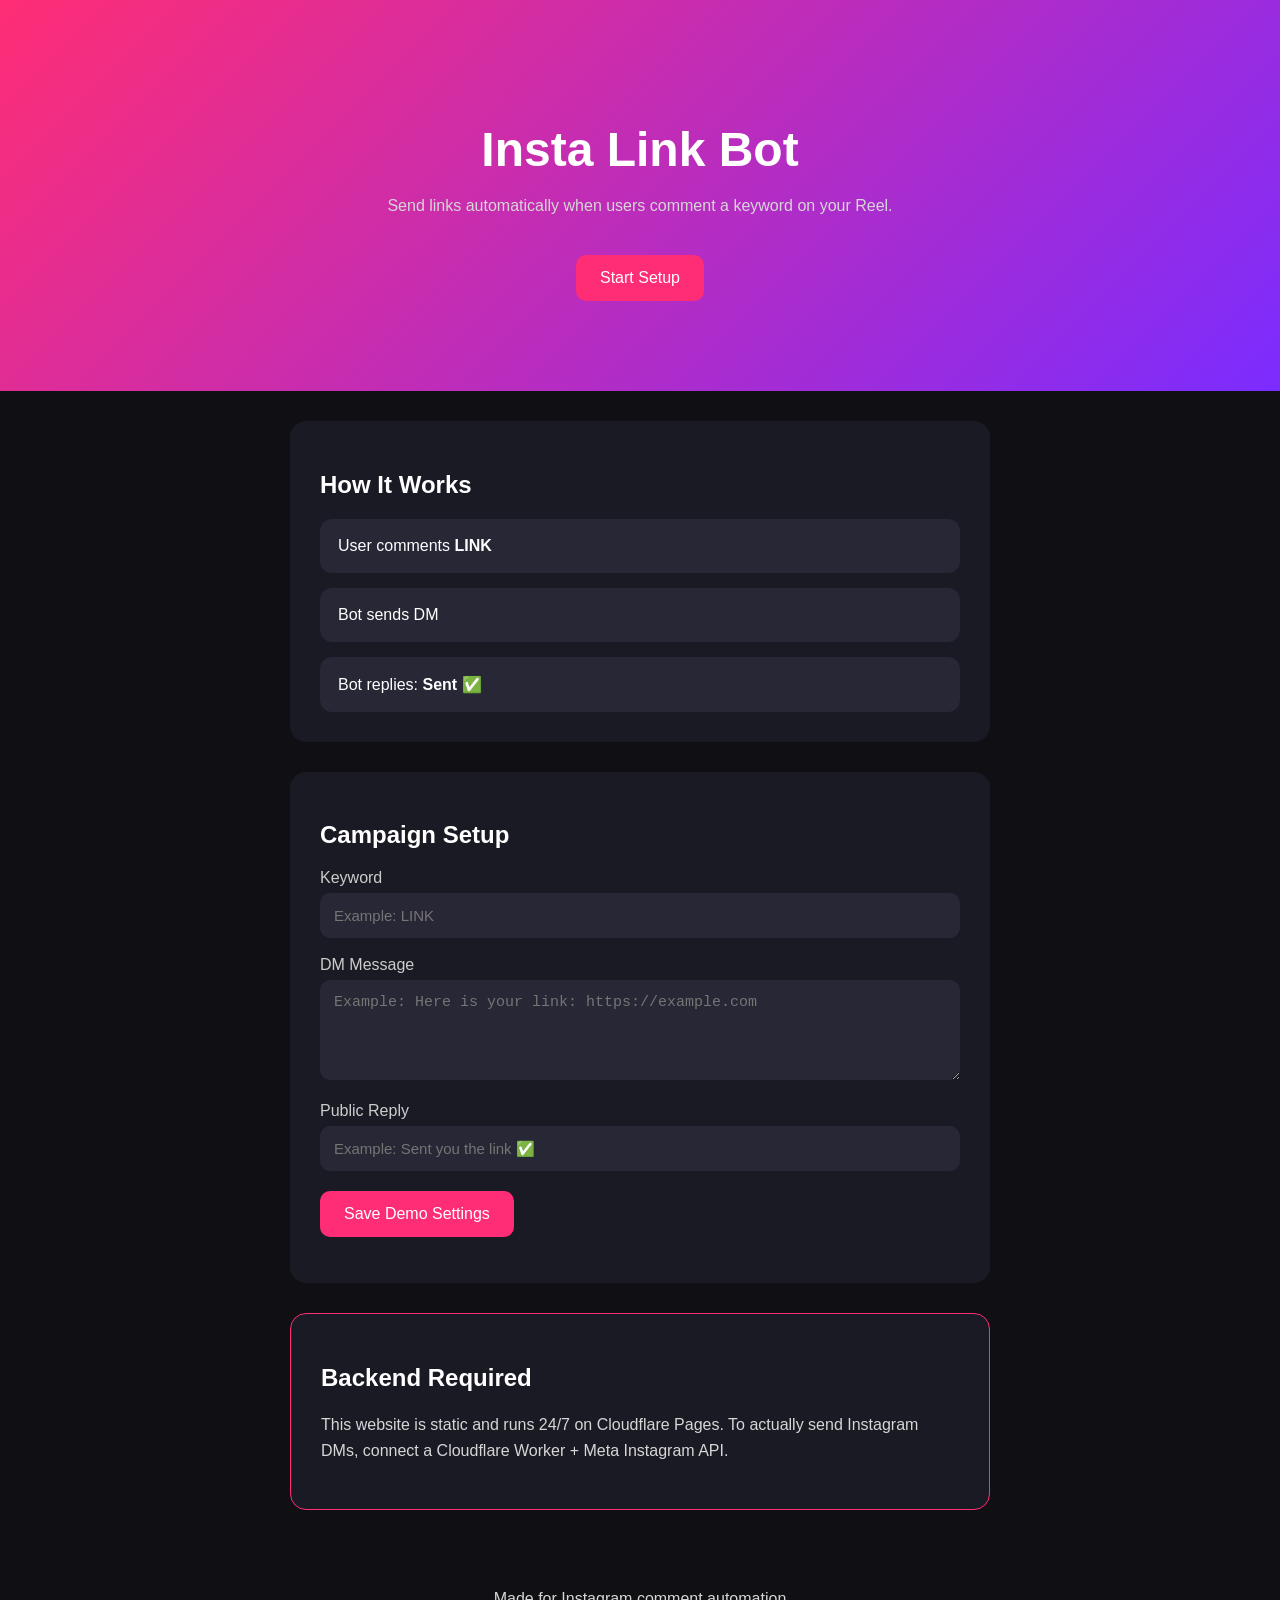
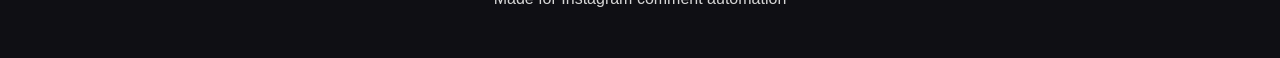
<file: index.html>
<!DOCTYPE html>
<html lang="en">
<head>
  <meta charset="UTF-8" />
  <meta name="viewport" content="width=device-width, initial-scale=1.0" />
  <title>Insta Link Bot</title>
  <link rel="stylesheet" href="style.css" />
</head>
<body>
  <header>
    <h1>Insta Link Bot</h1>
    <p>Send links automatically when users comment a keyword on your Reel.</p>
    <a href="#setup" class="btn">Start Setup</a>
  </header>

  <section class="card">
    <h2>How It Works</h2>
    <div class="steps">
      <div>User comments <b>LINK</b></div>
      <div>Bot sends DM</div>
      <div>Bot replies: <b>Sent ✅</b></div>
    </div>
  </section>

  <section id="setup" class="card">
    <h2>Campaign Setup</h2>

    <label>Keyword</label>
    <input id="keyword" placeholder="Example: LINK" />

    <label>DM Message</label>
    <textarea id="message" placeholder="Example: Here is your link: https://example.com"></textarea>

    <label>Public Reply</label>
    <input id="reply" placeholder="Example: Sent you the link ✅" />

    <button onclick="saveSettings()">Save Demo Settings</button>

    <p id="status"></p>
  </section>

  <section class="card warning">
    <h2>Backend Required</h2>
    <p>
      This website is static and runs 24/7 on Cloudflare Pages.
      To actually send Instagram DMs, connect a Cloudflare Worker + Meta Instagram API.
    </p>
  </section>

  <footer>
    <p>Made for Instagram comment automation</p>
  </footer>

  <script src="script.js"></script>
</body>
</html>
</file>
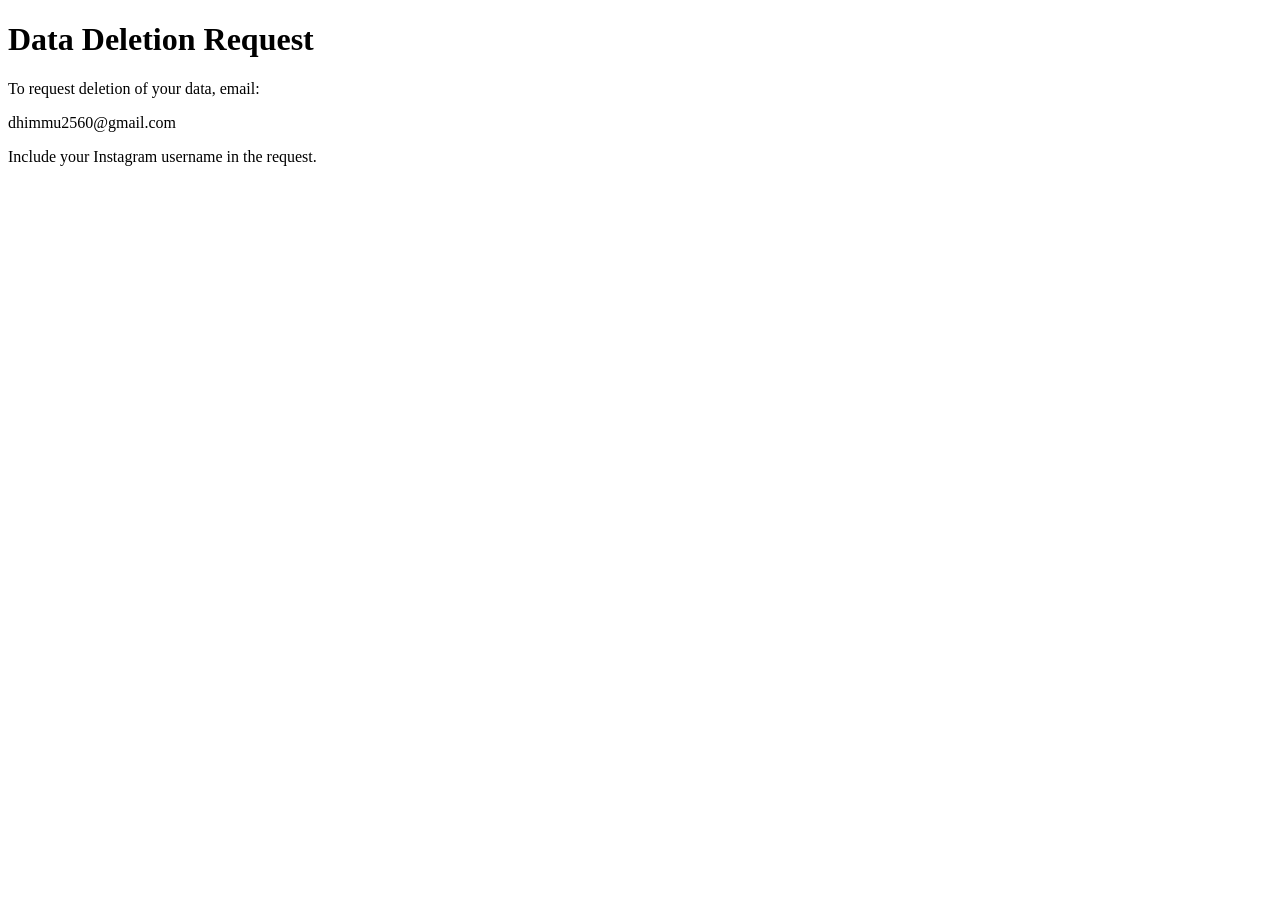
<file: delete-data.html>
<!DOCTYPE html>
<html>
<head>
  <title>Data Deletion</title>
</head>
<body>
  <h1>Data Deletion Request</h1>

  <p>
    To request deletion of your data, email:
  </p>

  <p>
    dhimmu2560@gmail.com
  </p>

  <p>
    Include your Instagram username in the request.
  </p>
</body>
</html>
</file>
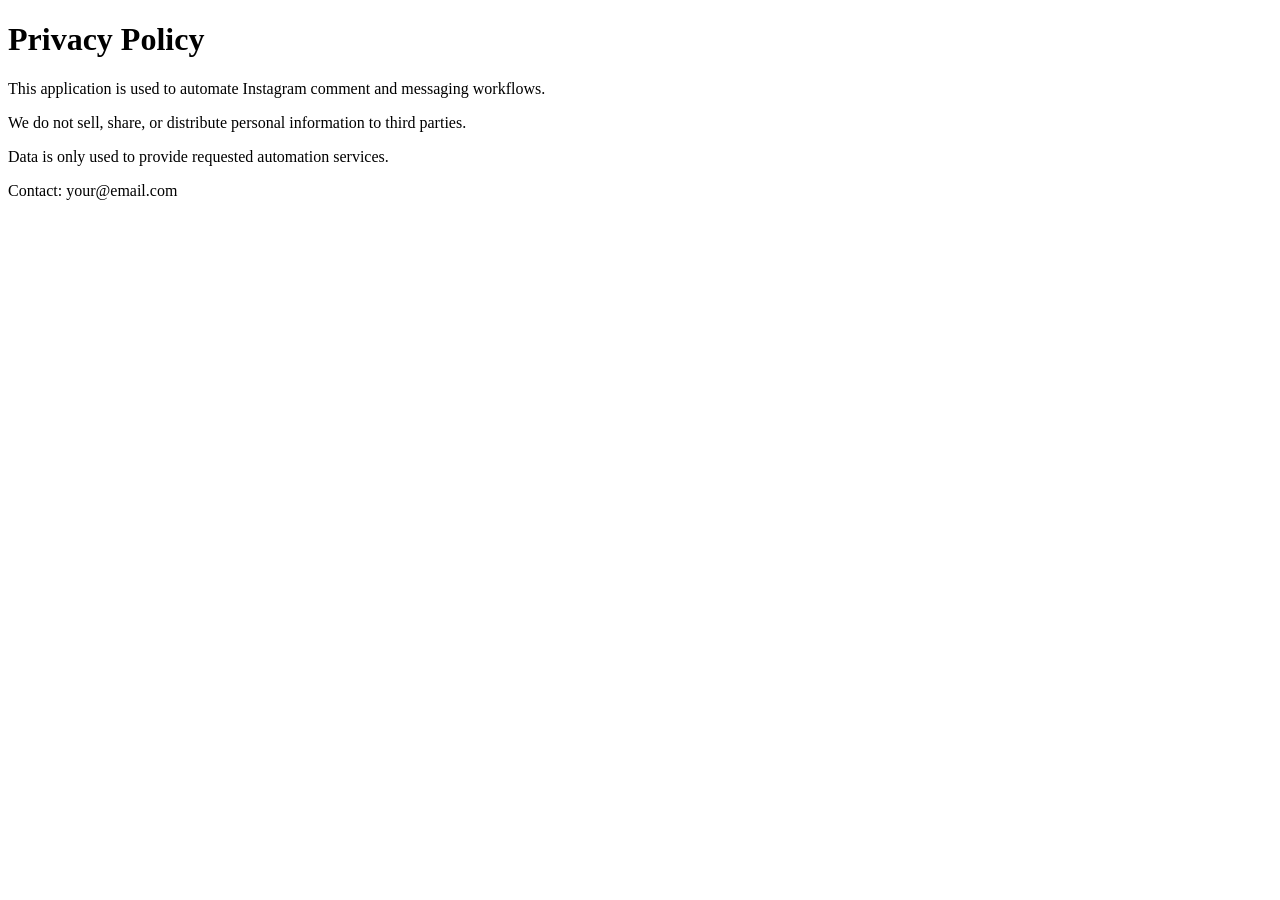
<file: privacy.html>
<!DOCTYPE html>
<html>
<head>
  <title>Privacy Policy</title>
</head>
<body>
  <h1>Privacy Policy</h1>

  <p>
    This application is used to automate Instagram comment and messaging workflows.
  </p>

  <p>
    We do not sell, share, or distribute personal information to third parties.
  </p>

  <p>
    Data is only used to provide requested automation services.
  </p>

  <p>
    Contact: your@email.com
  </p>
</body>
</html>
</file>
<file: style.css>
* {
  box-sizing: border-box;
}

body {
  margin: 0;
  font-family: Arial, sans-serif;
  background: #0f0f14;
  color: white;
}

header {
  text-align: center;
  padding: 90px 20px;
  background: linear-gradient(135deg, #ff2d75, #7b2cff);
}

h1 {
  font-size: 48px;
  margin-bottom: 10px;
}

p {
  color: #d6d6d6;
  line-height: 1.6;
}

.btn,
button {
  display: inline-block;
  margin-top: 20px;
  padding: 14px 24px;
  background: #ff2d75;
  color: white;
  border: none;
  border-radius: 10px;
  text-decoration: none;
  cursor: pointer;
  font-size: 16px;
}

.card {
  max-width: 700px;
  margin: 30px auto;
  padding: 30px;
  background: #1a1a24;
  border-radius: 16px;
}

.steps {
  display: grid;
  gap: 15px;
}

.steps div {
  background: #272735;
  padding: 18px;
  border-radius: 12px;
}

label {
  display: block;
  margin-top: 18px;
  margin-bottom: 6px;
  color: #ccc;
}

input,
textarea {
  width: 100%;
  padding: 14px;
  border: none;
  border-radius: 10px;
  background: #272735;
  color: white;
  font-size: 15px;
}

textarea {
  min-height: 100px;
}

.warning {
  border: 1px solid #ff2d75;
}

footer {
  text-align: center;
  padding: 30px;
}
</file>
